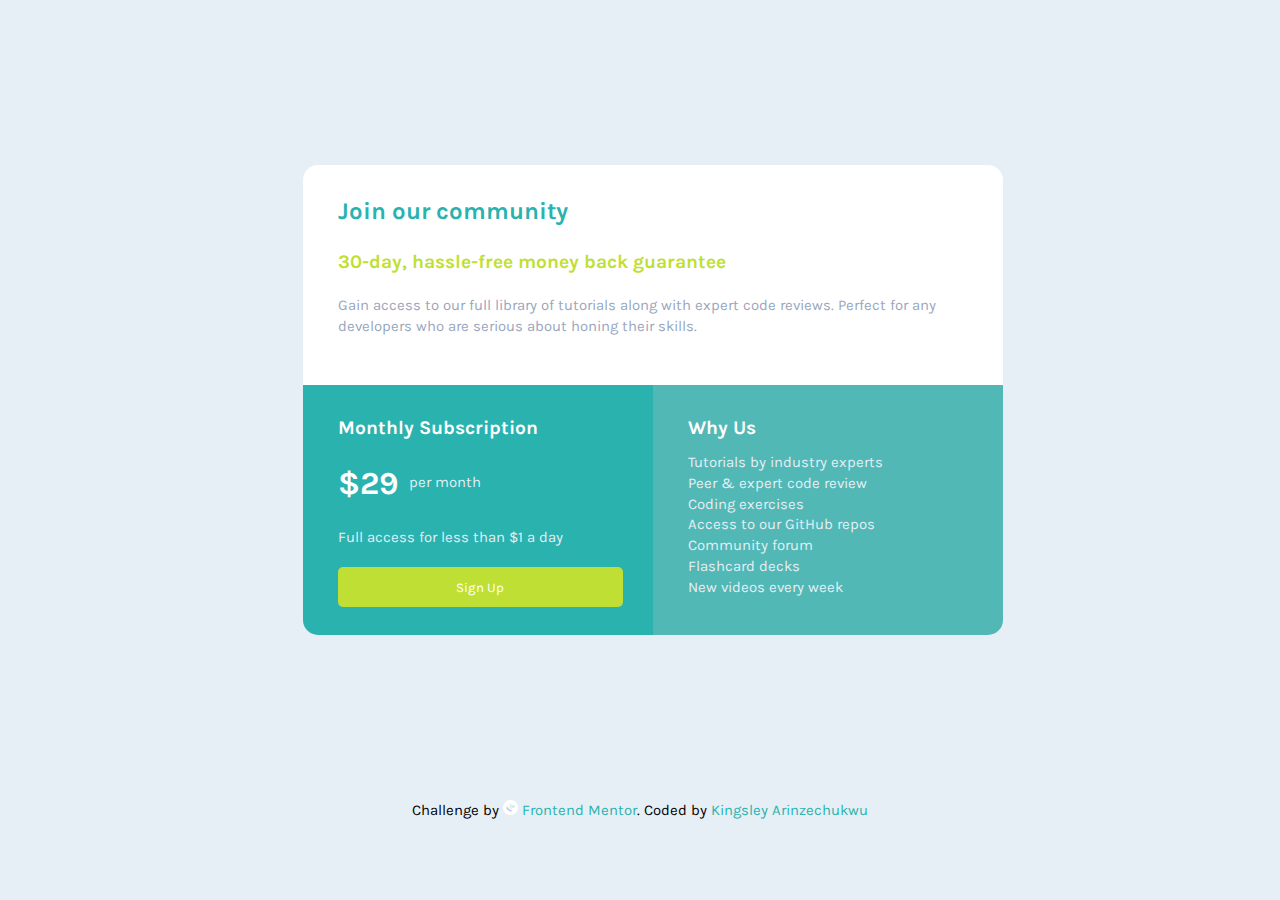
<file: index.html>
<!DOCTYPE html>
<html lang="en">
    <head>
        <meta charset="UTF-8">
        <meta name="viewport" content="width=device-width" initial-scale="1.0">
        <link rel="stylesheet" type="text/css" href="./style.css">
        <title>Single Price Grid Component</title>
    </head>
    <body>
        <main>
            <div class="grid-container">
                <div class="community item-1">
                    <h1>Join our community</h1>
                    <h2>30-day, hassle-free money back guarantee</h2>
                    <p>Gain access to our full library of tutorials along with expert code reviews. Perfect for any developers who are serious about honing their skills.</p>
                </div>
                <div class="subscription item-2">
                    <h1>Monthly Subscription</h1>
                    <span>
                        <figure>$29</figure>
                        <figcaption>per month</figcaption>
                    </span>
                    <p>Full access for less than $1 a day</p>
                    <button class="sign-up-btn">Sign Up</button>
                </div>
                <div class="why-us item-3">
                    <h1>Why Us</h1>
                    <p>Tutorials by industry experts</p>
                    <p>Peer & expert code review</p>
                    <p>Coding exercises</p>
                    <p>Access to our GitHub repos</p>
                    <p>Community forum</p>
                    <p>Flashcard decks</p>
                    <p>New videos every week</p>
                </div>
            </div>
        </main>
        <footer class="attribution">
            <p>Challenge by <a href="https://www.frontendmentor.io/home" target="_blank"><img class="logo" src="./images/favicon-32x32.png" alt="">Frontend Mentor</a>. Coded by <a href="https://twitter.com/arthurkings0097" target="_blank">Kingsley Arinzechukwu</a></p>
        </footer>
    </body>
</html>
</file>
<file: style.css>
@import url('https://fonts.googleapis.com/css2?family=Karla&family=Outfit:wght@100&display=swap');

:root {
    --cyan: hsl(179, 62%, 43%);
    --light-cyan: hsl(179, 42%, 52%);
    --bright-yellow: hsl(71, 73%, 54%);
    --light-gray: hsl(204, 43%, 93%);
    --greyish-blue: hsl(218, 22%, 67%);
    --pink: hsl(334, 92%, 56%);
}

* {
    margin: 0; /* reset */
    padding: 0; /* reset */
    box-sizing: border-box; /* box-sizing rule */
}

body {
    min-height: 100vh;
    width: 100%;
    line-height: 1.4;
    font-family: 'Karla', sans-serif;
    font-size: 0.93rem;
    font-weight: 400;
    background-color: var(--light-gray);
    overflow-x: hidden;
}

main{
    display: grid;
    place-items: center;
}

.grid-container {
    max-width: 340px;
}

.community {
    background-color: white;
}

.community h1 {
    color: var(--cyan);
    font-size: 1.5rem;
    font-weight: 700;
}

.community h2 {
    color: var(--bright-yellow);
    font-size: 1.2rem;
    font-weight: 700;
    margin-top: 20px;
    margin-bottom: 20px;
}

.community p {
    color: var(--greyish-blue);
}

.subscription {
    background-color: var(--cyan);
}

.subscription h1 {
    font-size: 1.2rem;
    color: white;
}

figure {
    color: white;
    font-size: 2rem;
    font-weight: 700;
    margin-right: 10px;
}

figcaption {
    color: var(--light-gray);
    padding-top: 10px;
}

span {
    display: flex;
    flex-direction: row;
    margin-top: 20px;
    margin-bottom: 20px;
}

.subscription p {
    color: var(--light-gray);
    margin-bottom: 20px;
}

.sign-up-btn {
    background-color: var(--bright-yellow);
    border: none;
    border-radius: 5px;
    width: 285px;
    height: 40px;
    font-family: 'Karla', sans-serif;
    color: white;
    cursor: pointer;
}

.why-us {
    background-color: var(--light-cyan);
    color: var(--light-gray);
}

.why-us h1 {
    color: white;
    font-size: 1.2rem;
    margin-bottom: 10px;
}

.attribution {
    text-align: center;
}

a {
    color: var(--cyan);
    text-decoration: none;
}

.logo {
    width: auto;
    max-height: 15px;
    margin-right: 4px;
}

@media only screen and (max-width: 375px) {

    main {
        height: 985px;
    }

    .grid-container {
        min-height: 870px;
    }
    
    .community {
        padding-block: 30px;
        padding-left: 30px;
        padding-right: 15px;
        border-top-left-radius: 15px;
        border-top-right-radius: 15px;
    }

    .subscription {
        padding: 30px 30px; 
        border-bottom-left-radius: unset;
    }

    .why-us {
        padding: 30px 30px;
        border-bottom-left-radius: 15px;
        border-bottom-right-radius: 15px;
    }
}
@media only screen and (min-width: 1000px)  {

    .grid-container {
        margin-top: 165px;
        margin-bottom: 165px;
        margin-left: -335px;
        display: grid;
        grid-template-columns:  350px 350px;
        grid-template-rows: 220px 250px;
        grid-auto-flow: row; 
    }

    .item-1 {
        grid-column: 1 / span 2;
        grid-row: 1 / 1;
    } 

    .item-2 {
        grid-column: 1 / 1;
        grid-row: 2 / 2;
    }
    
    .item-3 {
        grid-column: 2 / 2;
        grid-row: 2 / 2;
    }

    .community {
        padding-block: 30px;
        padding-left: 35px;
        border-top-left-radius: 15px;
        border-top-right-radius: 15px;
    }

    .subscription {
        padding-block: 30px;
        padding-left: 35px;
        border-bottom-left-radius: 15px;
    }

    .why-us {
        padding-block: 30px;
        padding-left: 35px;
        border-bottom-right-radius: 15px;
    }
}
</file>
